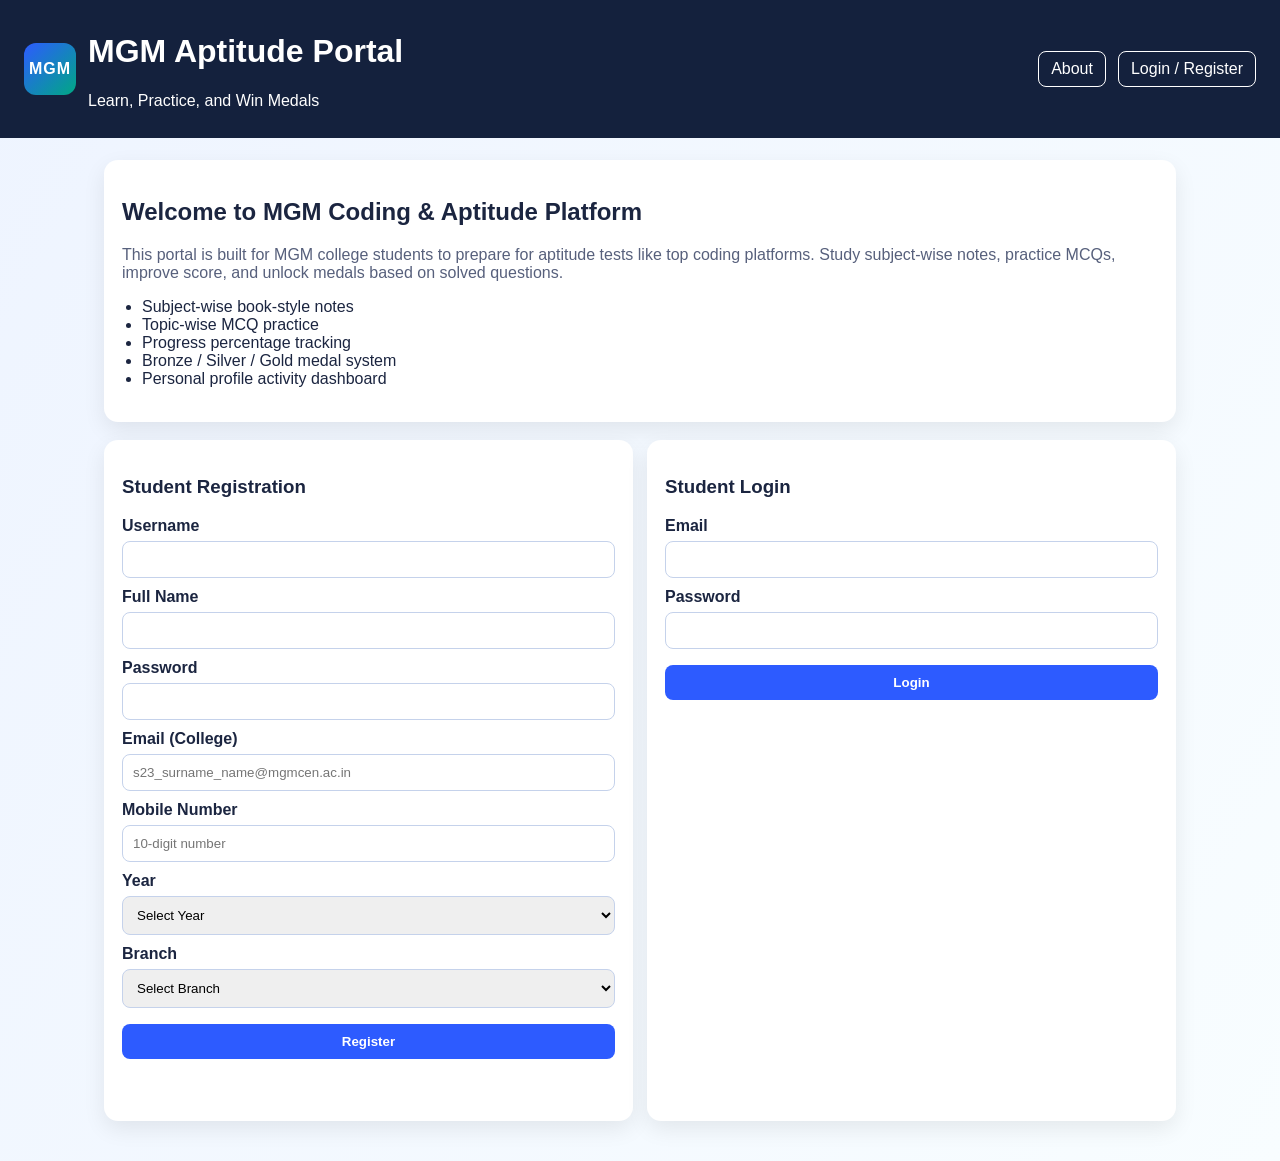
<file: index.html>
<!DOCTYPE html>
<html lang="en">
<head>
  <meta charset="UTF-8" />
  <meta name="viewport" content="width=device-width, initial-scale=1.0" />
  <title>MGM Aptitude Portal</title>
  <link rel="stylesheet" href="styles.css" />
</head>
<body>
  <header class="topbar">
    <div class="brand">
      <div class="logo">MGM</div>
      <div>
        <h1>MGM Aptitude Portal</h1>
        <p>Learn, Practice, and Win Medals</p>
      </div>
    </div>
    <nav>
      <a href="#about">About</a>
      <a href="#auth">Login / Register</a>
    </nav>
  </header>

  <main class="container">
    <section id="about" class="card hero">
      <h2>Welcome to MGM Coding & Aptitude Platform</h2>
      <p>
        This portal is built for MGM college students to prepare for aptitude tests like
        top coding platforms. Study subject-wise notes, practice MCQs, improve score,
        and unlock medals based on solved questions.
      </p>
      <ul class="feature-list">
        <li>Subject-wise book-style notes</li>
        <li>Topic-wise MCQ practice</li>
        <li>Progress percentage tracking</li>
        <li>Bronze / Silver / Gold medal system</li>
        <li>Personal profile activity dashboard</li>
      </ul>
    </section>

    <section id="auth" class="auth-grid">
      <form id="registerForm" class="card form-card">
        <h3>Student Registration</h3>
        <label>Username <input type="text" id="username" required /></label>
        <label>Full Name <input type="text" id="fullName" required /></label>
        <label>Password <input type="password" id="password" minlength="6" required /></label>
        <label>Email (College)
          <input type="email" id="email" placeholder="s23_surname_name@mgmcen.ac.in" required />
        </label>
        <label>Mobile Number
          <input type="tel" id="mobile" placeholder="10-digit number" required />
        </label>
        <label>Year
          <select id="year" required>
            <option value="">Select Year</option>
            <option value="1">1st Year</option>
            <option value="2">2nd Year</option>
            <option value="3">3rd Year</option>
            <option value="4">4th Year</option>
          </select>
        </label>
        <label>Branch
          <select id="branch" required>
            <option value="">Select Branch</option>
            <option value="CSE">CSE</option>
            <option value="ENTC">ENTC</option>
            <option value="IT">IT</option>
            <option value="Civil">Civil</option>
            <option value="Mechanical">Mechanical</option>
            <option value="AI">AI</option>
          </select>
        </label>
        <button type="submit">Register</button>
        <p id="registerMsg" class="msg"></p>
      </form>

      <form id="loginForm" class="card form-card">
        <h3>Student Login</h3>
        <label>Email <input type="email" id="loginEmail" required /></label>
        <label>Password <input type="password" id="loginPassword" required /></label>
        <button type="submit">Login</button>
        <p id="loginMsg" class="msg"></p>
      </form>
    </section>
  </main>

  <script src="auth.js"></script>
</body>
</html>
</file>
<file: styles.css>
:root {
  --bg: #f2f7ff;
  --card: #ffffff;
  --primary: #2d5bff;
  --secondary: #00a884;
  --text: #1b2540;
  --danger: #c93c3c;
  --muted: #57607c;
}

* {
  box-sizing: border-box;
}

body {
  margin: 0;
  font-family: Arial, sans-serif;
  background: linear-gradient(120deg, #eef4ff, #f8fdff);
  color: var(--text);
}

.topbar {
  display: flex;
  justify-content: space-between;
  align-items: center;
  background: #14213d;
  color: #fff;
  padding: 12px 24px;
  flex-wrap: wrap;
  gap: 12px;
}

.brand {
  display: flex;
  align-items: center;
  gap: 12px;
}

.logo {
  background: linear-gradient(135deg, var(--primary), var(--secondary));
  width: 52px;
  height: 52px;
  border-radius: 12px;
  display: grid;
  place-items: center;
  font-weight: 700;
  letter-spacing: 1px;
}

nav {
  display: flex;
  gap: 12px;
  align-items: center;
}

nav a,
.link-btn {
  color: #fff;
  text-decoration: none;
  border: 1px solid #fff;
  background: transparent;
  padding: 8px 12px;
  border-radius: 8px;
  cursor: pointer;
}

.container {
  max-width: 1100px;
  margin: 22px auto;
  padding: 0 14px;
}

.card {
  background: var(--card);
  border-radius: 14px;
  box-shadow: 0 8px 22px rgba(0, 0, 0, 0.08);
  padding: 18px;
  margin-bottom: 18px;
}

.hero p {
  color: var(--muted);
}

.feature-list {
  padding-left: 20px;
}

.auth-grid {
  display: grid;
  grid-template-columns: repeat(auto-fit, minmax(290px, 1fr));
  gap: 14px;
}

.form-card label {
  display: block;
  margin: 10px 0;
  font-weight: 600;
}

input,
select,
button {
  width: 100%;
  margin-top: 6px;
  padding: 10px;
  border: 1px solid #c5d2eb;
  border-radius: 8px;
}

button {
  background: var(--primary);
  color: #fff;
  font-weight: 700;
  border: none;
}

button:hover {
  opacity: 0.93;
}

.subject-grid,
.notes-grid {
  display: grid;
  grid-template-columns: repeat(auto-fit, minmax(220px, 1fr));
  gap: 12px;
}

.subject-btn {
  background: #e9f0ff;
  color: #1b2540;
  border: 1px solid #c8d8ff;
}

.note-card {
  border: 1px solid #e3e8f5;
  border-radius: 10px;

  padding: 14px;
  background: #fcfdff;
  border-left: 5px solid var(--primary);
}

.note-card h4 {
  margin-top: 0;
  margin-bottom: 10px;
}

.note-card p {
  margin: 8px 0;
  line-height: 1.45;
  color: var(--muted);
}

.options-wrap {
  display: grid;
  gap: 8px;
}

.option-btn {
  background: #f2f6ff;
  color: var(--text);
  border: 1px solid #d5dff7;
  text-align: left;
}

.details-grid p {
  margin: 8px 0;
}

.stats-grid {
  display: grid;
  grid-template-columns: repeat(auto-fit, minmax(150px, 1fr));
  gap: 12px;
}

.stat {
  background: #f6f9ff;
  border: 1px solid #d9e4ff;
  border-radius: 10px;
  padding: 12px;
}

.progress-wrap {
  margin-top: 16px;
}

progress {
  width: 100%;
  height: 20px;
}

.msg {
  min-height: 18px;
  margin-top: 10px;
  font-weight: 600;
}

.success {
  color: var(--secondary);
}

.error {
  color: var(--danger);
}

.hidden {
  display: none;
}
</file>
